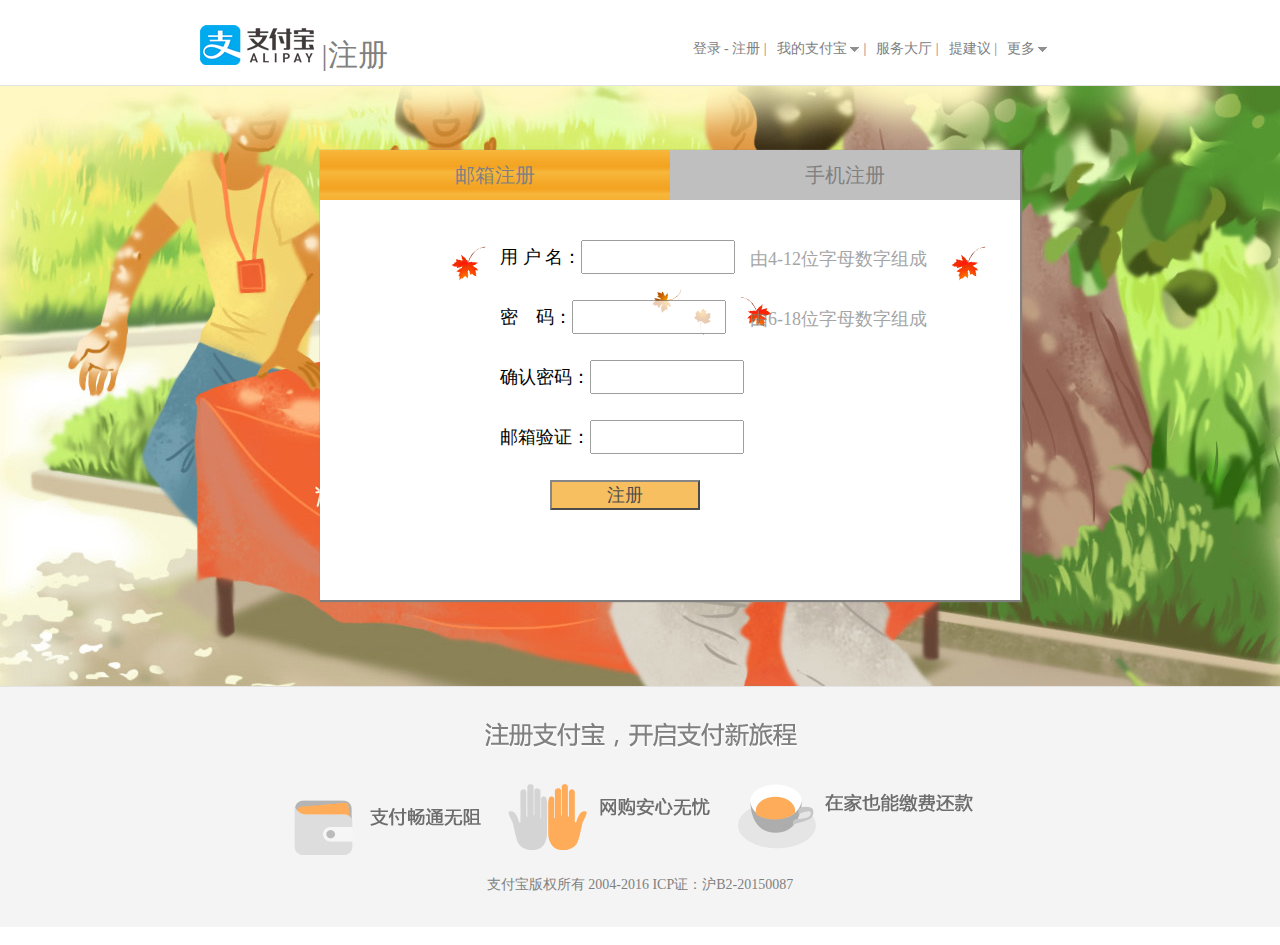
<file: register.html>
<!DOCTYPE html>
<html lang="en">
<head>
	<meta charset="UTF-8">
	<title>注册-支付宝</title>
	<link rel="shortcut icon" href="images/link.ico">
	<script src="js/jquery-3.1.1.min.js"></script>
	<link rel="stylesheet" type="text/css" href="css/register.css">
</head>
<body>
	<div id="main">
		<div id="top">
			<div id="top_left">
				<a href="index.html">
					<img src="images/pay.png"></a>
				|注册
			</div>
			<div id="top_right">
				<div class="nav">
					<a href="login.html">登录</a> - 
					<a href="#">注册</a>  |
				</div>
				<div class="nav" id="top_nav1">
					<a href="#">我的支付宝</a>
					<img src="images/down.png">  |
					<div id="nav_list1" class="nav_list">
						<ul>
							<li>账户管理</li>
							<li>交易记录</li>
							<li>安全中心</li>
							<li>应用中心</li>
						</ul>
					</div>
				</div>
				<div class="nav">
					<a href="#">服务大厅</a>  |
				</div>
				<div class="nav">
					<a href="#">提建议</a>  |
				</div>
				<div class="nav" id="top_nav2">
					<a href="#">更多</a>
					<img src="images/down.png">
					<div id="nav_list2" class="nav_list">
						<ul>
							<li>无线支付</li>
							<li>理财专区</li>
							<li>商家服务</li>
							<li>返回支付宝首页</li>
						</ul>
					</div>
				</div>
			</div>
		</div>
		<div id="middle">
			<div id="m_main">
				<div id="m_top">
					<div id="m_top_left">邮箱注册</div>
					<div id="m_top_right">手机注册</div>
				</div>
				<div class="m_middle" id="m_middle1">
					<div id="m_form">
						<form  name="myform" action="log_action.php?a=reg" method="post" onsubmit="return check()">
							<div>
								用 户 名：<input type="text" name="username" id="username" onblur="checkname()">
							</div>
							<div id="label1" class="labell">由4-12位字母数字组成</div>
							<div>
								密 &nbsp&nbsp  码：<input type="password" name="password" id="password" onblur="checkpass()">
							</div>
							<div class="labell" id="label2">由6-18位字母数字组成</div>
							<div>
								确认密码：<input type="password" name="agpassword" id="agpassword" onblur="checkagpass()">
							</div>
							<div id="label3" class="labell"></div>
							<div>
								邮箱验证：<input type="text" name="mail" id="mail" onblur="checkmail()">
							</div>
							<div id="label4" class="labell"></div>
							<div>
								<input type="submit" value="注册" id="zhuce">
							</div>
						</form>
					</div>
				</div>
				<div class="m_middle" id="m_middle2">
					<div id="m_form2">
							<div>
								用 户 名：<input type="text" name="username2" id="username2">
							</div>
							<div>
								密 &nbsp&nbsp  码：<input type="password" name="password2" id="password2">
							</div>
							<div>
								确认密码：<input type="password" name="agpassword2" id="agpassword2">
							</div>
							<div>
								手机验证：<input type="text" name="mail2" id="mail2">
							</div>
							<div>
								<input type="submit" value="注册" id="zhuce2">
							</div>
					</div>
				</div>
			</div>
		</div>
		<div id="foot">
			<div id="footimg1">
				<img src="images/footimg1.png">
			</div>
			<div id="footimg">
				<img src="images/footimg2.png">
				<img src="images/footimg3.png">
				<img src="images/footimg4.png">
			</div>
			支付宝版权所有 2004-2016 ICP证：沪B2-20150087
		</div>
	</div>
</body>
</html>
<script type="text/javascript">
$(function(){

	$("#top_nav1").mouseover(function(){
		$(this).css("background-color","white");
		$("#nav_list1").stop().slideDown(100);
	});
	$("#top_nav1").mouseout(function(){
		$("#nav_list1").stop().slideUp(100);
	});
	$("#top_nav2").mouseover(function(){
		$("#nav_list2").stop().slideDown(100);
	});
	$("#top_nav2").mouseout(function(){
		$("#nav_list2").stop().slideUp(100);
	});
	$("#m_top_left").click(function(){
		$(this).css("background","url(images/m_topbg.png)");
		$("#m_top_right").css("background","url(images/mtopbg.png)");
		$("#m_middle1").slideDown(200);
		$("#m_middle2").slideUp(200);
	});
	$("#m_top_right").click(function(){
		$(this).css("background","url(images/m_topbg.png)");
		$("#m_top_left").css("background","url(images/mtopbg.png)");
		$("#m_middle2").slideDown(200);
		$("#m_middle1").slideUp(200);
	});
	$("input").focus(function(){
		$(this).animate({
			width:'200px'
		},1000);
	});
	$("#username").focus(function(){
		$("#label1").hide(1000);
	});
	$("#password").focus(function(){
		$("#label2").hide(1000);
	});
	$("#agpassword").focus(function(){
		$("#label3").hide(1000);
	});
	$("#mail").focus(function(){
		$("#label4").hide(1000);
	});
});
	function $i(id){
		return document.getElementById(id);
	}
	function checkname(){
		var username = document.myform.username.value;
		var reg =/^[a-zA-Z0-9][a-zA-Z0-9]{3,11}$/;//只能由字母数字组成
		if(!reg.test(username)){
			$i("label1").style.display="block";
			$i("label1").style.left="180px";
			$i("label1").style.color="#F4A41E";
			$i("label1").innerHTML="请重新输入！";
			return false;
		}else{
			return true;
		}
	}
	function checkpass(){
		var reg =/^[a-zA-Z0-9][a-zA-Z0-9]{5,16}$/;
		if(!reg.test($i("password").value)){
			$i("label2").style.display="block";
			$i("label2").style.left="175px";
			$i("label2").style.color="#F4A41E";
			$i("label2").innerHTML="密码格式错误！";
			return false;
		}else{
			return true;
		}
	}
	function checkagpass(){
		if($i("password").value!=$i("agpassword").value){
			$i("label3").style.display="block";
			$i("label3").style.left="155px";
			$i("label3").style.color="#F4A41E";
			$i("label3").innerHTML="两次密码不一致！";
			return false;
		}else{
			return true;
		}
	}
	function checkmail(){
		var reg=/^[\w]+@[a-zA-Z0-9]+\.((cn)|(com))$/;
		if(!reg.test($i("mail").value)){
			$i("label4").style.display="block";
			$i("label4").style.left="185px";
			$i("label4").style.color="#F4A41E";
			$i("label4").innerHTML="格式有误！";
			return false;
		}else{
			return true;
		}
	}
	function check(){
		if(checkname() && checkpass() && checkagpass() && checkmail()){
			return true;
		}else{
			return false;
		}
	}
</script>
</file>
<file: css/register.css>
*{
	padding:0px;
	margin:0px;
}
#main{
	width:100%;
	height:945px;
}
	#top{
		width:100%;
		height:85px;
		border-bottom:1px solid #E3E3E3; 
		background:white;
	}
		#top_left{
			color:gray;
			margin-left:200px;
			line-height:110px;
			font-size:30px;
			float:left;
		}
		#top_right{
			margin-top:30px;
			margin-left:300px;
			width:500px;
			height:50px;
			float:left;
		}
			.nav{
				text-align:center;
				padding:10px 5px;
				font-size:14px;
				color:gray;
				margin:auto;
				float:left;
			}
			.nav a{
				color:gray;
				text-decoration:none;
			}
			.nav a:hover{
				text-decoration:underline;
			}
			/*#top_nav1{
				box-shadow:1px 1px 1px 1px gray;
				
			}
			#top_nav2{
				border:1px solid gray;
			}*/
			.nav_list{
				position:absolute;
				top:66px;
				width:150px;
				height:160px;
				background:white;
				z-index:3;
			}
			#nav_list1{
				left:805px;
				box-shadow:1px 1px 1px 1px gray;
				display:none;
			}
				#nav_list1 ul{
					list-style:none;
					line-height:40px;
				}
				#nav_list1 ul li:hover{
					font-weight:bold;
					color:white;
					cursor:pointer;
					background:gray;
				}
			#nav_list2{
				box-shadow:1px 1px 1px 1px gray;
				left:958px;
				display:none;
			}
			#nav_list2 ul{
					list-style:none;
					line-height:40px;
				}
				#nav_list2 ul li:hover{
					font-weight:bold;
					color:white;
					cursor:pointer;
					background:gray;
				}
	#middle{
		width:100%;
		height:600px;
		border-bottom:1px solid #E3E3E3;
		/*background:#F9F9F9;*/
		background:url(../images/loginbg1.jpg) no-repeat;
		background-size:100%;
	}
		#m_main{
			position:absolute;
			left:320px;
			top:150px;
			width:700px;
			height:450px;
			background:white;
			/*background:rgba(255,255,255,0.7);*/
			box-shadow:1px 1px 1px 1px gray;
		}
			#m_top{
				width:100%;
				height:50px;
				/*background:blue;*/
			}
			#m_top:hover{
				cursor:pointer;
			}
				#m_top_left,#m_top_right{
					font-size:20px;
					line-height:50px;
					text-align:center;
					height:50px;
					width:50%;
					float:left;
					background-size:100%;
					color:gray;
				}
				#m_top_left{
					background:url(../images/m_topbg.png);
				}
				#m_top_left:hover{
					transform:scale(1.1);
				}
				#m_top_right{
					background:url(../images/mtopbg.png);
				}
				#m_top_right:hover{
					transform:scale(1.1);
				}
			.m_middle{
				width:100%;
				height:400px;
			}
				#m_middle1{
					background:url(../images/mbg.gif);
					/*opacity:0.4;*/
				}
				#m_form{
					position:absolute;
					left:180px;
					top:80px;
				}
					#m_middle1 div{
						font-size:18px;
						padding:5px 0px;
						width:400px;
						height:50px;
					}
					#m_middle1 input{
						opacity:0.7;
						font-size:18px;
						width:150px;
						height:30px;
					}	
						.labell{
							position:absolute;
							color:gray;
							font-size:12px;
							opacity:0.7;
						}
						#label1{
							left:250px;
							top:12px;
						}
						#label2{
							left:250px;
							top:72px;
						}
						#label3{
							top:132px;
							display:none;
						}
						#label4{
							top:192px;
							display:none;
						}
					#zhuce{
						opacity:1;
						width:200px;
						height:60px;
						margin-left:50px;
						background:#F4A41E;
					}

			#m_middle2{
				background:url(../images/mbg2.jpg) no-repeat right center;
				background-size:100%;
				display:none;
			}
				#m_form2{
					position:absolute;
					left:180px;
					top:80px;
				}
					#m_middle2 div{
						font-size:18px;
						padding:5px 0px;
						width:400px;
						height:50px;
					}
					#m_middle2 input{
						font-size:18px;
						width:150px;
						height:30px;
					}
					#zhuce2{
						width:200px;
						height:60px;
						margin-left:40px;
						background:#F4A41E;
					}

	#foot{
		line-height:30px;
		font-size:14px;
		color:gray;
		text-align:center;
		width:100%;
		height:240px;
		background:#F4F4F4;
	}
		#footimg1{
			padding-top:30px;
		}
		#footimg{
			padding-top:10px;
		}
</file>
